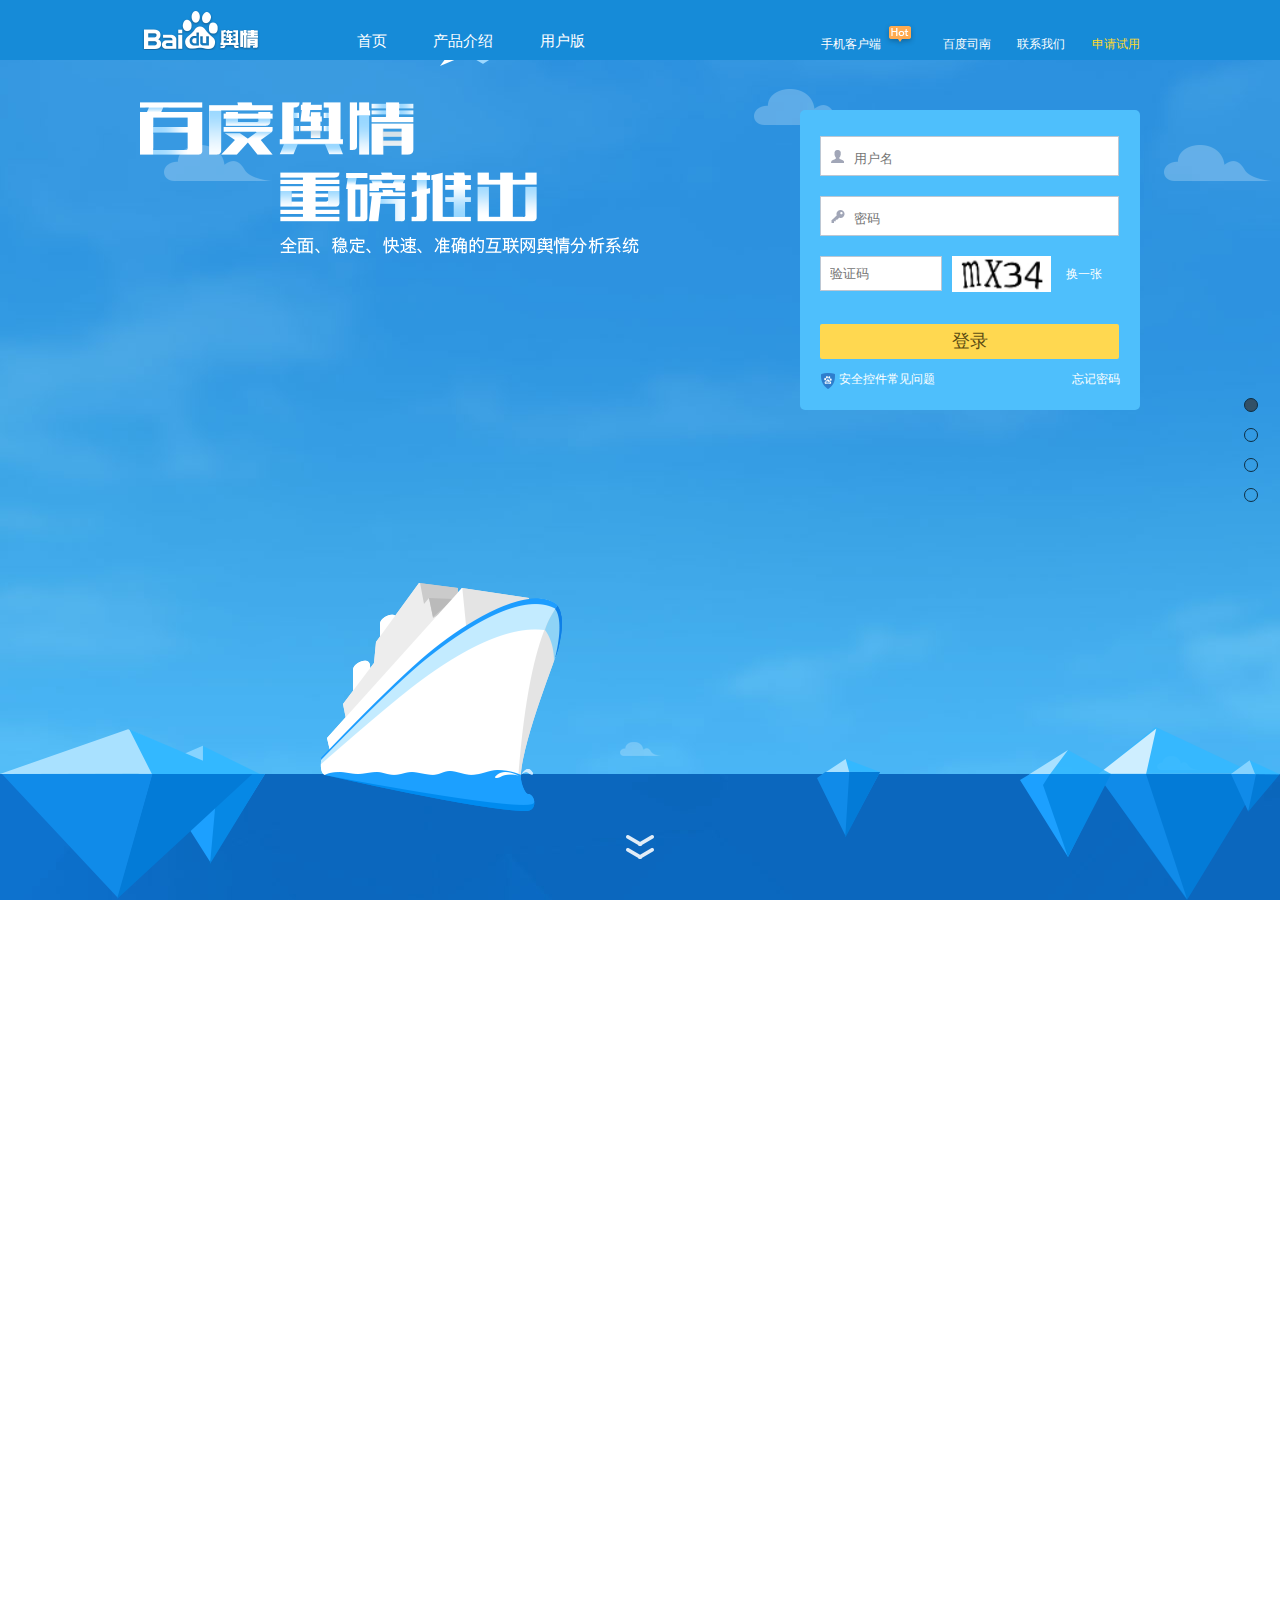
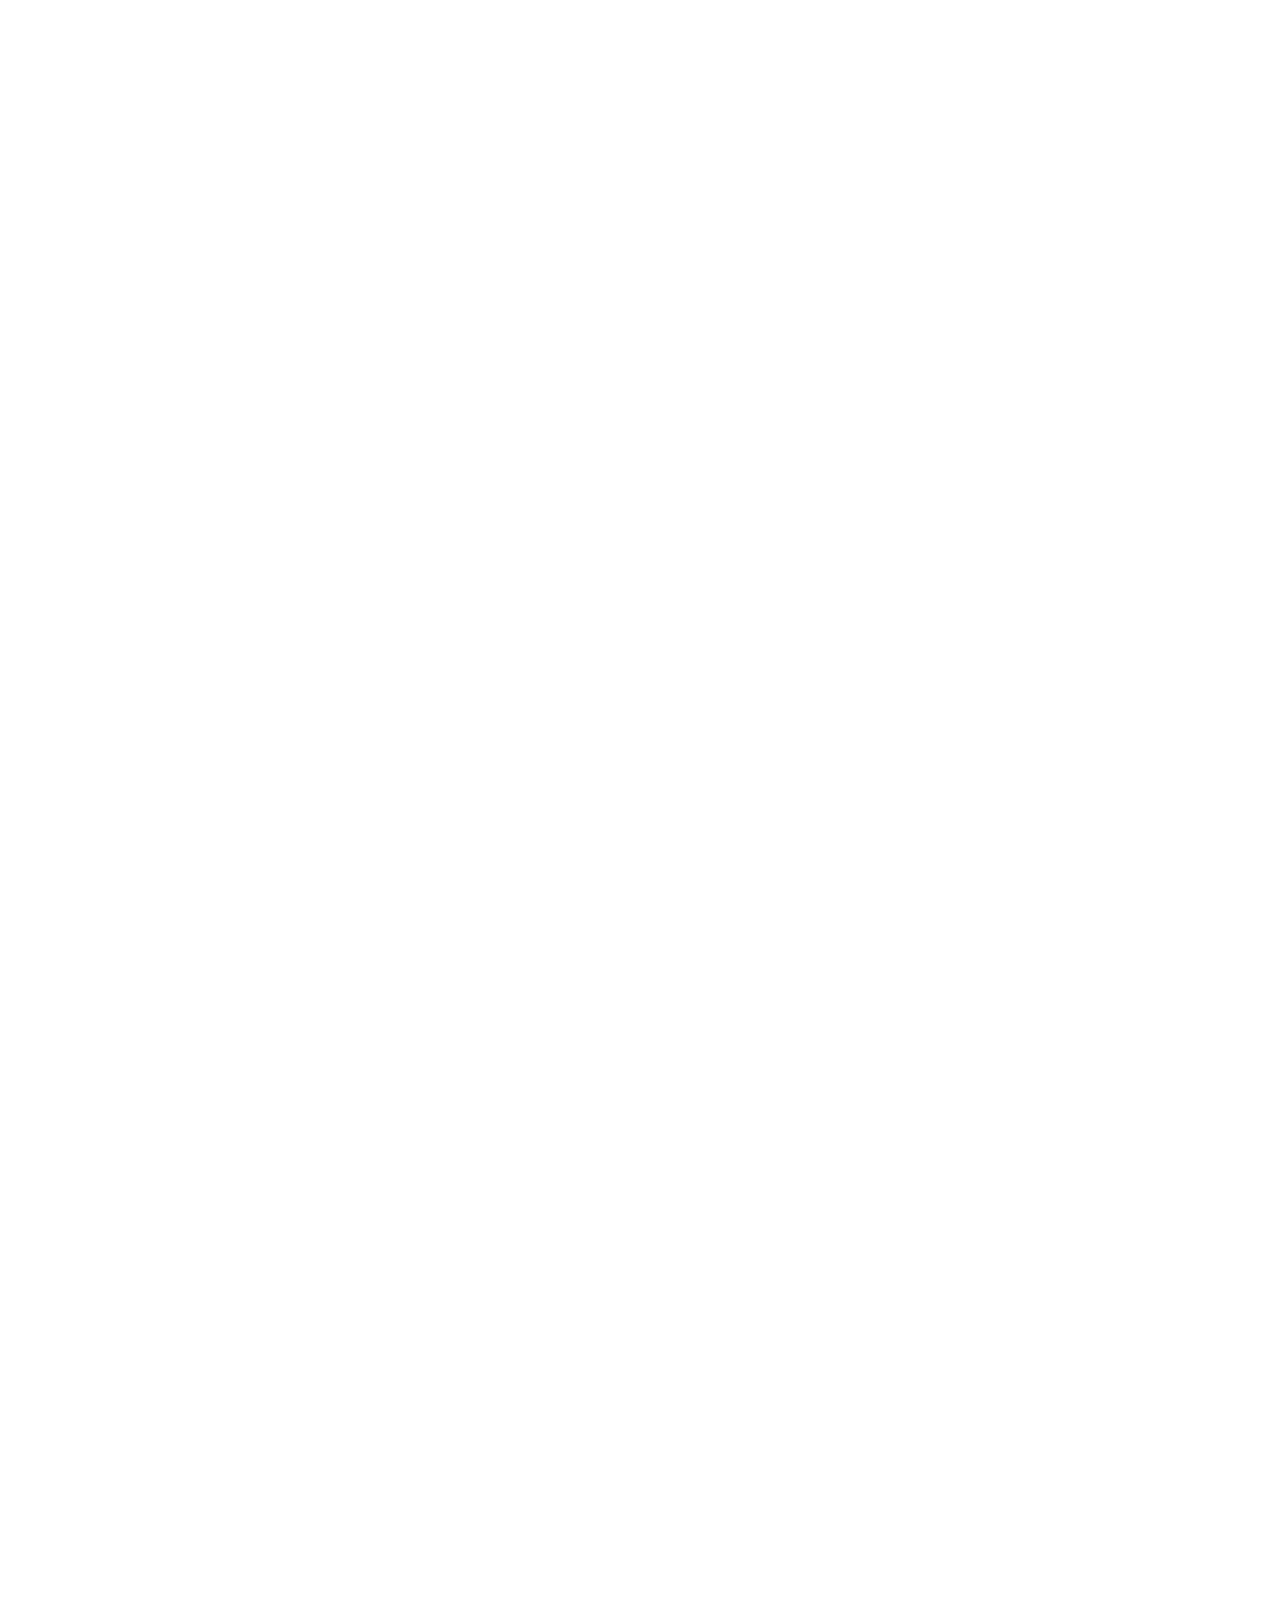
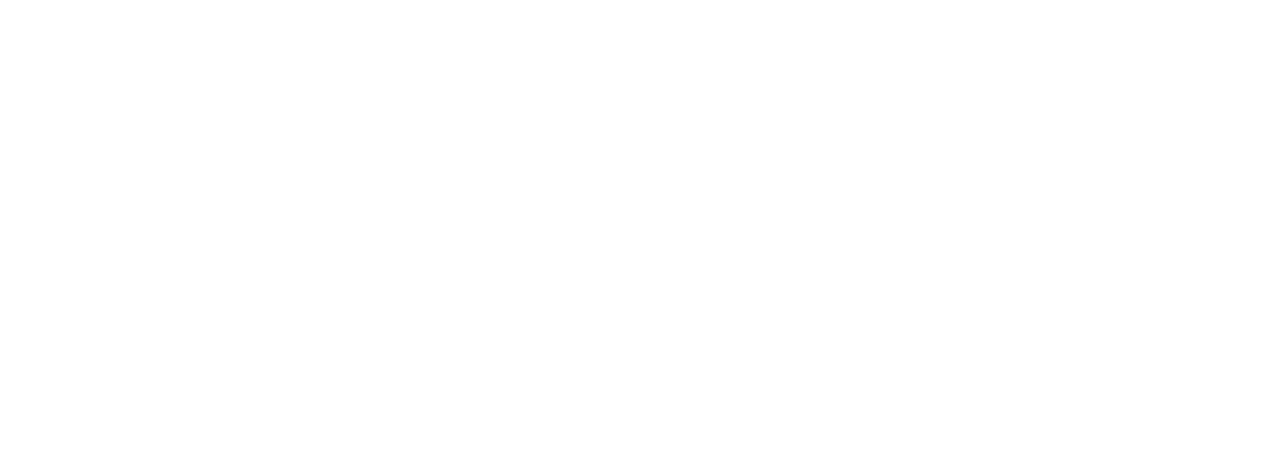
<file: baidu.html>
<!doctype html>
<html lang="en">
<head>
    <meta charset="UTF-8">
    <title>Document</title>
    <link rel="stylesheet" href="css/baidu.css">
    <link rel="stylesheet" href="css/animation.css">
    <link rel="stylesheet" href="css/less.css">
    <script src="js/touch.js"></script>
    <script src="js/jquery.js"></script>
    <script src="js/baidu.js"></script>
    <script src="js/jQuery.mouseWheel.js"></script>
</head>
<body>
<header>
    <nav class="header max">
        <a href="" class="logo"></a>
        <a href="" class="index">首页</a>
        <a href="" class="index">产品介绍</a>
        <a href="" class="index">用户版</a>
        <!--<a href=""class="last" style="display: none">登录</a>-->
        <a href="" class="last">手机客户端
            <i></i>
            <div class="hidden">
                <div class="hidden-sanjiao"></div>
                <div class="hidden-top">扫码下载</div>
                <div class="hidden-con">
                    <div class="android">
                        <i>安卓</i>
                    </div>
                    <div class="ios">
                        <i>ios</i>
                    </div>
                </div>
            </div>
        </a>
        <a href="" class="last">百度司南</a>
        <a href="" class="last">联系我们</a>
        <a href="" class="last oriange">申请试用</a>
    </nav>
    <nav class="header min">
        <div href="" class="logo"></div>
        <div class="menu-option">
            <div class="menu-option-uline"></div>
            <div class="menu-option-bline"></div>
        </div>
        <div class="menu">
            <a href="" class="index">首页</a>
            <a href="" class="index">产品介绍</a>
            <a href="" class="index">用户版</a>
            <!--<a href=""class="last" style="display: none">登录</a>-->
            <a href="" class="last">手机客户端</a>
            <a href="" class="last">百度司南</a>
            <a href="" class="last">联系我们</a>
            <a href="" class="last oriange">申请试用</a>
        </div>
    </nav>
</header>
<div id="fullpage">
    <section>
        <div class="cloud">
            <div class="cloud-one"></div>
            <div class="cloud-two"></div>
            <div class="cloud-three"></div>
        </div>
        <div class="container">
            <div class="row">
                <div class="col-m-6 col-s-hide s-left">
                    <img src="img/launch.png" alt="">
                    <img src="img/flight.png" alt="">
                </div>
                <div class="col-m-6 col-s-12 s-right">
                    <div class="login">
                        <form action="">
                            <div class="user">
                                <span></span>
                                <input type="text" placeholder="用户名"></div>
                            <p class="error"></p>
                            <div class="pass">
                                <span></span>
                                <input type="password" placeholder="密码"></div>
                            <p class="error"></p>
                            <div class="toke">
                                <input type="text" placeholder="验证码">
                                <img src="img/cas.baidu.jpg" alt="">
                                <a href="">换一张</a>
                            </div>
                            <p class="error"></p>
                            <div class="login-sub">
                                <input type="submit" value="登录">
                                <div class="other">
                                    <div class="login-left">
                                        <span></span>
                                        <a href="">安全控件常见问题</a>
                                    </div>
                                    <div class="login-right">
                                        <a href="">忘记密码</a>
                                    </div>
                                </div>
                            </div>
                        </form>
                    </div>
                </div>
            </div>
        </div>
        <div class="forward-head">
            <div class="zuan1"></div>
            <div class="zuan2"></div>
            <div class="zuan3"></div>
            <div class="ship"></div>
            <div class="ship"></div>
            <a href="##"></a>
        </div>
        <div class="btn-arrow"></div>
    </section>
    <section>
        <div class="container">
            <div class="row s-other">
                <div class="col-m-6 col-s-12 s-left">
                    <div class="sleft-con">
                        <h3></h3>
                        <div class="tltext">
                            <h4>数据收集与处理</h4>
                            <p>15年专业数据收集与语义分析技术积累<br>卓越极致，不断攀登</p>
                        </div>
                    </div>
                </div>
                <div class="col-m-6 col-s-hide s-right">
                    <img src="img/brain.png" alt="" class="sright-con">
                </div>
            </div>
        </div>
        <div class="forward-head">
            <div class="square"></div>
            <div class="square"></div>
            <div class="square"></div>
            <div class="square"></div>
            <div class="square"></div>
            <a href="#"></a>
        </div>
        <div class="btn-arrow"></div>
    </section>
    <section>
        <div class="threelg">
            <div class="rect"></div>
            <div class="rect"></div>
            <div class="rect"></div>
            <div class="rect"></div>
            <div class="rect"></div>
        </div>
        <div class="container">
            <div class="row s-other">
                <div class="col-m-6 col-s-12 s-left">
                    <div class="sleft-con">
                        <h3></h3>
                        <div class="tltext">
                            <h4>舆情分析逻辑与架构</h4>
                            <p>声量诊断、传播分析、情感提炼、受众画像<br>有方法论，更有智慧</p>
                        </div>
                    </div>
                </div>
                <div class="col-m-6 col-s-hide s-right">
                    <img src="img/allside.png" alt="" class="sright-con">
                </div>
            </div>
        </div>

        <div class="forward-head"></div>
        <div class="btn-arrow"></div>
    </section>
    <section>
        <div class="threelg">
            <div class="rect"></div>
            <div class="rect"></div>
            <div class="rect"></div>
        </div>
        <div class="container">
            <div class="row s-other">
                <div class="col-m-6 col-s-12 s-left">
                    <div class="sleft-con">
                        <h3></h3>
                        <div class="tltext">
                            <h4>专业数据可视化</h4>
                            <p>非凡的数据洞悉和可视化能力
                                <br>
                                精研数据，惊艳所见</p>
                        </div>
                    </div>
                </div>
                <div class="col-m-6 col-s-hide s-right">
                    <img src="img/stat.png" alt="" class="sright-con">
                </div>
            </div>
        </div>
        <div class="forward-head">
            © 2014 Baidu<a href="#">使用百度前必读</a>
        </div>
    </section>
</div>
<aside class="btns">
    <div class="btn active"></div>
    <div class="btn"></div>
    <div class="btn"></div>
    <div class="btn"></div>
</aside>
</body>
</html>
</file>
<file: css/baidu.css>
body,html{
    width:100%;height:100%;margin:0;padding:0;overflow: hidden;color:#fff;font-family: "Microsoft Yahei"
}
a{
    color: #fff;text-decoration: none;font-family: "Microsoft Yahei";
}

/*头部*/
/*大屏*/
header{
    width:100%;height:60px;background:#168bd8;position: fixed;top:0;left:0;z-index:999;
}
nav{
    width:1000px;height:100%;margin:0 auto;display: flex;flex-wrap:nowrap;justify-content: space-between;
}
header .logo{
    width:120px;height:40px;background: url("../img/header.png") no-repeat;margin-top: 10px;
}
header .index{
    align-self: flex-end;margin-bottom:9px;font-size: 15px;margin-right: 20px;
}
header .last{
    align-self: flex-end;font-size: 12px;margin-bottom: 7px;
}
header a:nth-of-type(2){
    margin-left:70px;
}
header a:nth-of-type(5){
    margin-left:190px;position: relative;
}
header .last>i{
    width:32px;height:25px;display: inline-block;background: url("../img/header.png") no-repeat -88px -154px;
}
.oriange{
    color:#FFDA28;
}
.hidden{
    width:320px;height:260px;position: absolute;top:25px;left:-120px;border-radius: 5px 5px 0 0;overflow: hidden;display:none;
}
header a:nth-of-type(5):hover .hidden{
    display: block;
}
.hidden .hidden-sanjiao{
    width:0;
    height:0;
    border-left:8px solid transparent;
    border-right:8px solid transparent;
    border-bottom:8px solid #fff;
    position: absolute;top:2px;left:0;right:0;margin:auto;z-index:99;
}
.hidden .hidden-top{
    width:100%;height:43px;background:#f1f1f1;font-size: 18px;font-family: microsoft yahei;color:#333;text-align: center;line-height: 43px;position:absolute;top:10px;left:0;border-radius: 5px 5px 0 0;
}
.hidden .hidden-con{
    width:100%;height:200px;background:#fff;margin-top:50px;
}
.android{
    width:120px;height:120px;background:url("../img/header.png") no-repeat 0 -182px;float:left;margin:20px 0 0 25px;
}
.ios{
    width:120px;height:120px;background:url("../img/header.png") no-repeat 0 -305px;float:left;margin:20px 0 0 25px;
}
.android i,.ios i{
    color:#333;font-style:normal;position: absolute;bottom:30px;left:70px;
}
.ios i{
    left:220px;
}

#fullpage{
    width:100%;height:100%;
}
section{
    width:100%;height:100%;position: relative;
}

/*小屏导航*/
.min{
    display: none;width:90%;
}
.min .menu-option{
    width:25px;height:12px;position: absolute;top:25px;right:40px;
}
.min .menu-option .menu-option-uline,.min .menu-option .menu-option-bline{
    width:100%;height:3px;border-radius: 1px;background:#fff;position: absolute;right:0;transition: transform .5s ease;
}
.min .menu-option .menu-option-uline{
    top:0;
}
.min .menu-option .menu-option-bline{
    bottom: 0;
}
.min .menu{
    width:100%;position: absolute;top:60px;left:0;display:none;
}
.min .menu a{
    display: block;width:100%;height:50px;text-align: center;line-height: 50px;background:rgba(0,0,0,.8);margin:0;opacity: 0;
}



/*第一屏*/
section:nth-child(1){
    background: url("../img/bg1.jpg") no-repeat center;
}
/*cloud*/
.cloud{
    width:100%;height:100%;position: absolute;top:0;left:0;
}
.cloud .cloud-one,.cloud .cloud-two,.cloud .cloud-three{
    width:100%;height:400px;background-size: cover;position:absolute;left:0;
}
.cloud .cloud-one{
    background: url("../img/cloud_1.png") repeat;height:1000px;top:0;animation: cloud 100s linear infinite;
}
.cloud .cloud-two{
    background: url("../img/cloud_2.png") repeat;top:-200px;animation: cloud 280s linear infinite;
}
.cloud .cloud-three{
    background: url("../img/cloud_3.png") repeat;bottom:0;animation: cloud 600s linear infinite;
}

.container{
    height:100%;
}
.container .row{
    height:100%;
}
.container .row .s-left{
    height:100%;
}
.container .row .s-right{
    height:100%;
}
.s-left>img:nth-child(1){
    top: 100px;
    left: 0px;
    position: absolute;
}
.s-left>img:nth-child(2){
    top: 10px;
    left: 300px;
    position: absolute;
    transition: all 0.5s ease;
    animation: flight 1s linear infinite alternate;
}

#fullpage .forward-head{
    width: 100%;  height: 126px;  position: absolute;  bottom: 0;  left: 0;
}
#fullpage section:nth-child(1) .forward-head{
    background: url("../img/bg2.jpg") repeat scroll 0 0;
}
.forward-head .zuan1{
    position: absolute;
    background:url("../img/hill1.png") repeat scroll 0 0;
    height: 175px;
    left: 0px;
    top: -50px;
    width: 265px;
}
.forward-head .zuan2{
    background: url("../img/hill2.png") repeat scroll 0 0;
    height: 78px;
    right: 400px;
    position: absolute;
    top: -15px;
    width: 63px;
}
.forward-head .zuan3{
    background: url("../img/hill3.png") repeat scroll 0 0;
    height: 175px;
    right: 0px;
    top: -47px;
    width: 260px;
    position: absolute;
}
.forward-head .ship {
    position: absolute;
    background:url("../img/ship.png") repeat scroll 0 0;
    height: 228px;
    left: 320px;
    top: -191px;
    width: 242px;
    transition: all 1s;
}

/*表单*/
.login{
    height: 300px;
    width: 340px;
    border-radius: 5px;
    background: #4ebffc;
    position: absolute;
    right: 0px;
    top:110px;    padding: 0 20px;
    box-sizing: border-box;
}
.login form{
    padding-top: 26px;

}
.user,.pass{
    width: 299px;
    border: 0;
    -webkit-box-sizing: border-box;
    -moz-box-sizing: border-box;
    -ms-box-sizing: border-box;
    box-sizing: border-box;
    border: 1px solid #bdc7d3;
    height: 40px;
    background: #fff;
}
.user>input,.pass>input{
    width: 252px;
    border: 0;
    outline: none;
    color: #666;
}
.user>span{
    display: inline-block;
    background: url(../img/icons.png) no-repeat -124px -12px;
    width: 14px;
    height: 14px;
    margin: 12px 3px 0 10px;
}
.pass>span{
    display: inline-block;
    background: url(../img/icons.png) no-repeat -140px -12px;
    width: 14px;
    height: 14px;
    margin: 12px 3px 0 10px;
}
.error{
    color: red;
    height: 20px;
    line-height: 20px;
    vertical-align: top;
    visibility: hidden;
    font-size: 13px;
    max-width: 270px;
    white-space: nowrap;
    word-wrap: normal;
    overflow: hidden;
    text-overflow: ellipsis;
    display: inline-block;
    display: block;
    margin: 0;
    text-align: left;
}
.toke{
    height:36px;
}
.toke>input{
    border: 0;
    outline: none;
    border: 1px solid #bdc7d3;
    padding: 9px;
    width: 122px;
    background: #fff;
    color: #666;
    float: left;
}
.toke>img{
    width: 99px;
    margin-left: 10px;
    height: 36px;
    float: left;
}
.toke>a{
    color: #fff;
    margin: 10px 0 0 15px;
    font-size: 12px;
    float: left;
    text-decoration: none;
    cursor: pointer;
}
.toke>a:hover{
    color: #2e7ecd;
}
.login-sub>input{
    border: 0;
    background: #ffd850;
    color: #5c4c12;
    border-radius: 2px;
    width: 299px;
    margin-top: 12px;
    display: block;
    padding: 0 10px;
    font-size: 18px;
    line-height: 35px;
    text-align: center;
    vertical-align: middle;
}
.other{
    margin: 12px 0 8px;
    font-size: 12px;
    color: #9dbcdb;
}
.other a{
    color: #fff;
    text-decoration: none;
    line-height: 17px;
}
.login-left a{
    margin-top: -5px;
}
.login-left{
    float: left;
}
.login-right{
    float: right;
}
.login-left>span{
    display: block;
    float: left;
    width: 15px;
    height: 17px;
    background: url(../img/icons.png?20140305) no-repeat -203px -75px;
    margin: 2px 4px 0 0;
}

/*向下按钮*/
.btn-arrow{
    width:30px;height:26px;background:url("../img/arrow.png");position:absolute;left:0;right:0;bottom:40px;margin:auto;animation: arrow 1.5s linear infinite;cursor: pointer;
}
@keyframes arrow {
    0%{
        opacity: 1;transform: translateY(0px);
    }
    50%{
        opacity: .5;transform: translateY(10px);
    }
    100%{
        opacity: 1;transform: translateY(0px);
    }
}
/*第二屏*/
section:nth-child(2){
    background: url("../img/bg2.jpg") no-repeat center;
}
.s-left>div{
    width:500px;
    height:130px;position: absolute;left:0;top:100px;
}
.sleft-con,.sright-con{
    transition: transform 2s ease, opacity 2s ease;
}
#fullpage .s-left h3{
    display: block;
    float: left;
    height: 126px;
    text-indent: -9999em;
    margin-top: 50px;
    width: 66px;
    animation: rotate 1.2s infinite 0s;
}
#fullpage section:nth-child(2) .s-left h3{
    background:url("../img/lingxian.png") no-repeat scroll 0 0;
}
.s-left .tltext{
    margin-left: 86px;
    margin-top: 8px;
}
.s-left .tltext h4{
    font-size: 34px;
    font-weight: 400;
    letter-spacing: 2px;
    line-height: 48px;
    margin-bottom: 6px;
    margin-top: 45px;
}
.s-left .tltext p {
    font-size: 19px;
    letter-spacing: 1px;
    line-height: 32px;
    opacity: 0.8;
}
@keyframes rotate{
    100%{
        transform: rotateY(360deg);
    }
}
.s-right>img{
    position: absolute;
    right: 0px;
    top: 120px;
}
#fullpage section:nth-child(2) .s-right>img{
    height: 427px;
    width: 444px;
}
.forward-head .square{
    display: block;
    position: absolute;
    bottom: 0;
}
.forward-head .square:nth-child(1){
    background: #35b568 repeat 0 0;
    height: 44px;
    left: 260px;
    width: 44px;
}
.forward-head .square:nth-child(2) {
    height: 88px;
    width: 88px;
    background: #4ac179 repeat  0 0;
    left: 350px;
}
.forward-head .square:nth-child(3) {
    background: #8ae75a repeat 0 0;
    height: 44px;
    left: 438px;
    width: 44px;
}
.forward-head .square:nth-child(4) {
    background: #8ae75a repeat  0 0;
    height: 44px;
    right: 500px;
    width: 44px;
}
.forward-head .square:nth-child(5) {
    background: #4ac179 repeat  0 0;
    height: 44px;
    right: 420px;
    width: 44px;
}
/*第三屏*/
section:nth-child(3){
    background: url("../img/bg3.jpg") no-repeat center;
}
#fullpage section:nth-child(3) .forward-head{
    background: url("../img/bg4_head.png") no-repeat scroll 0 0;
}
#fullpage section:nth-child(3) .s-left h3{
    background:url("../img/quanmian.png") no-repeat scroll 0 0;
}
#fullpage section:nth-child(3) .s-right>img{
    height: 330px;
    width: 444px;
}

#fullpage .threelg{
    position: absolute;
    top:50px;
    left: 130px;
}
#fullpage .threelg .rect{
    position: absolute;
    display: block;
}
section:nth-child(3) .threelg .rect:nth-child(1){
    background: #33bb9a repeat 0 0;
    left: 70px;
    top: 0px;
    height: 88px;
    width: 88px;
}
section:nth-child(3) .threelg .rect:nth-child(2){
    background: #29a2b8 repeat 0 0;
    left: -18px;
    top: 90px;
    height: 88px;
    width: 88px;
}
section:nth-child(3) .threelg .rect:nth-child(3){
    background: #60cf6e repeat 0 0;
    left: 158px;
    top: 90px;
    height: 88px;
    width: 88px;
}
section:nth-child(3) .threelg .rect:nth-child(4){
    background: url("../img/square.jpg") repeat  0 0;
    height: 176px;
    left: 70px;
    top: 177px;
    width: 176px;

}
section:nth-child(3) .threelg .rect:nth-child(5){
    background: #33bb9a repeat 0 0;
    left: 245px;
    top: 175px;
    height: 88px;
    width: 88px;
}

/*第四屏*/
section:nth-child(4){
    background: url("../img/bg4.jpg") no-repeat center;
}
#fullpage section:nth-child(4) .s-left h3{
    background:url("../img/zhuanye.png") no-repeat scroll 0 0;
}
#fullpage section:nth-child(4) .forward-head{
    text-align: center; line-height:200px; font-size: 12px;font-family: "Microsoft Yahei";color:#fff;
}
#fullpage section:nth-child(4) .forward-head a:hover{
    text-decoration: underline;
}
#fullpage section:nth-child(4) .s-right>img{
    height: 361px;
}

section:nth-child(4) .threelg .rect:nth-child(1){
    background: #4CDEFD repeat 0 0;
    left: 350px;
    top: 60px;
    height: 50px;
    width: 50px;
    border-radius:50%;
}
section:nth-child(4) .threelg .rect:nth-child(2){
    background: #00BC89 repeat 0 0;
    left: 250px;
    top: 150px;
    height: 150px;
    width: 150px;border-radius:50%;
}
section:nth-child(4) .threelg .rect:nth-child(3){
    background: #10CA59 repeat 0 0;
    left: 90px;
    top: 90px;
    height: 225px;
    width: 225px;border-radius:50%;
}


/*btn*/
.btns{
    width:16px;height:120px;position: absolute;top:0;bottom:0;right:20px;margin:auto;display:flex;flex-wrap: wrap; align-items: center;opacity: 0.7;
}
.btns .btn{
    width:14px;height:14px;border:1px solid #000;border-radius:50%;cursor: pointer;
}
.btns>.active{
    background:#333;
}


/*小屏
*/
@media screen and (max-width: 1000px) {
    .max{
        display: none;
    }
    .min{
        display: block;
    }
    .login{
        top:0;left:0;right:0;bottom:0;margin:auto;z-index:3;
    }
    .s-left>div{
        width:500px;
        height:130px;position: absolute;left:0;top:0;right:0;bottom:0;margin:auto;
    }
}
</file>
<file: css/animation.css>
/*菜单*/
@keyframes menu {
    0%{
        opacity:0;transform: rotateX(90deg);
    }
    100%{
        opacity: 1;transform: rotateX(0deg);
    }
}
@keyframes menu1 {
    0%{
        opacity:1;transform: rotateX(0deg);
    }
    100%{
        opacity: 0;transform: rotateX(-90deg);
    }
}
/*云*/
@keyframes cloud {
    0% {
        background-position: 2000px 0;
    }
    50% {
        background-position: 0 0;
    }
    100% {
        background-position: -2000px 0;
    }
}

/*飞机*/
@keyframes flight {
    100% {
        transform: translateY(-10px);
    }
}
</file>
<file: css/less.css>
* {
  box-sizing: border-box;
}
/*小屏的时候*/
.container {
  width: 100%;
  margin: auto;
}
.container > .row {
  width: 100%;
}
.container > .row:before,
.container > .row:after {
  content: "";
  display: block;
}
.container > .row:after {
  clear: both;
}
.container-fluid {
  width: 100%;
  margin: auto;
}
.container-fluid > .row {
  width: 100%;
}
.container-fluid > .row:before,
.container-fluid > .row:after {
  content: "";
  display: block;
}
.container-fluid > .row:after {
  clear: both;
}
/*最小屏*/
.container > .row > .col-s-1 {
  float: left;
  width: 8.33333333%;
  position: relative;
}
.container-fluid > .row > .col-s-1 {
  float: left;
  width: 8.33333333%;
}
.container > .row > .col-s-2 {
  float: left;
  width: 16.66666667%;
  position: relative;
}
.container-fluid > .row > .col-s-2 {
  float: left;
  width: 16.66666667%;
}
.container > .row > .col-s-3 {
  float: left;
  width: 25%;
  position: relative;
}
.container-fluid > .row > .col-s-3 {
  float: left;
  width: 25%;
}
.container > .row > .col-s-4 {
  float: left;
  width: 33.33333333%;
  position: relative;
}
.container-fluid > .row > .col-s-4 {
  float: left;
  width: 33.33333333%;
}
.container > .row > .col-s-5 {
  float: left;
  width: 41.66666667%;
  position: relative;
}
.container-fluid > .row > .col-s-5 {
  float: left;
  width: 41.66666667%;
}
.container > .row > .col-s-6 {
  float: left;
  width: 50%;
  position: relative;
}
.container-fluid > .row > .col-s-6 {
  float: left;
  width: 50%;
}
.container > .row > .col-s-7 {
  float: left;
  width: 58.33333333%;
  position: relative;
}
.container-fluid > .row > .col-s-7 {
  float: left;
  width: 58.33333333%;
}
.container > .row > .col-s-8 {
  float: left;
  width: 66.66666667%;
  position: relative;
}
.container-fluid > .row > .col-s-8 {
  float: left;
  width: 66.66666667%;
}
.container > .row > .col-s-9 {
  float: left;
  width: 75%;
  position: relative;
}
.container-fluid > .row > .col-s-9 {
  float: left;
  width: 75%;
}
.container > .row > .col-s-10 {
  float: left;
  width: 83.33333333%;
  position: relative;
}
.container-fluid > .row > .col-s-10 {
  float: left;
  width: 83.33333333%;
}
.container > .row > .col-s-11 {
  float: left;
  width: 91.66666667%;
  position: relative;
}
.container-fluid > .row > .col-s-11 {
  float: left;
  width: 91.66666667%;
}
.container > .row > .col-s-12 {
  float: left;
  width: 100%;
  position: relative;
}
.container-fluid > .row > .col-s-12 {
  float: left;
  width: 100%;
}
.col-s-hide {
  display: none;
}
/*中屏*/
@media screen and (min-width: 1000px) {
  .container {
    width: 1000px;
    margin: auto;
  }
  .container > .row > .col-m-1 {
    float: left;
    width: 8.33333333%;
    position: relative;
  }
  .container-fluid > .row > .col-m-1 {
    float: left;
    width: 8.33333333%;
  }
  .container > .row > .col-m-2 {
    float: left;
    width: 16.66666667%;
    position: relative;
  }
  .container-fluid > .row > .col-m-2 {
    float: left;
    width: 16.66666667%;
  }
  .container > .row > .col-m-3 {
    float: left;
    width: 25%;
    position: relative;
  }
  .container-fluid > .row > .col-m-3 {
    float: left;
    width: 25%;
  }
  .container > .row > .col-m-4 {
    float: left;
    width: 33.33333333%;
    position: relative;
  }
  .container-fluid > .row > .col-m-4 {
    float: left;
    width: 33.33333333%;
  }
  .container > .row > .col-m-5 {
    float: left;
    width: 41.66666667%;
    position: relative;
  }
  .container-fluid > .row > .col-m-5 {
    float: left;
    width: 41.66666667%;
  }
  .container > .row > .col-m-6 {
    float: left;
    width: 50%;
    position: relative;
  }
  .container-fluid > .row > .col-m-6 {
    float: left;
    width: 50%;
  }
  .container > .row > .col-m-7 {
    float: left;
    width: 58.33333333%;
    position: relative;
  }
  .container-fluid > .row > .col-m-7 {
    float: left;
    width: 58.33333333%;
  }
  .container > .row > .col-m-8 {
    float: left;
    width: 66.66666667%;
    position: relative;
  }
  .container-fluid > .row > .col-m-8 {
    float: left;
    width: 66.66666667%;
  }
  .container > .row > .col-m-9 {
    float: left;
    width: 75%;
    position: relative;
  }
  .container-fluid > .row > .col-m-9 {
    float: left;
    width: 75%;
  }
  .container > .row > .col-m-10 {
    float: left;
    width: 83.33333333%;
    position: relative;
  }
  .container-fluid > .row > .col-m-10 {
    float: left;
    width: 83.33333333%;
  }
  .container > .row > .col-m-11 {
    float: left;
    width: 91.66666667%;
    position: relative;
  }
  .container-fluid > .row > .col-m-11 {
    float: left;
    width: 91.66666667%;
  }
  .container > .row > .col-m-12 {
    float: left;
    width: 100%;
    position: relative;
  }
  .container-fluid > .row > .col-m-12 {
    float: left;
    width: 100%;
  }
  .col-s-hide {
    display: block;
  }
  .col-l-hide {
    display: block;
  }
  .col-m-hide {
    display: none;
  }
}
/*大屏
@media screen and (min-width: @num2){
  .container{
    width:90%;
    margin: auto;
  }
  .loop(l);
  .col-s-hide{
    display: block;
  }
  .col-m-hide{
    display: block;
  }
  .col-l-hide{
    display: none;
  }
}*/
/*清除浮动*/
</file>
